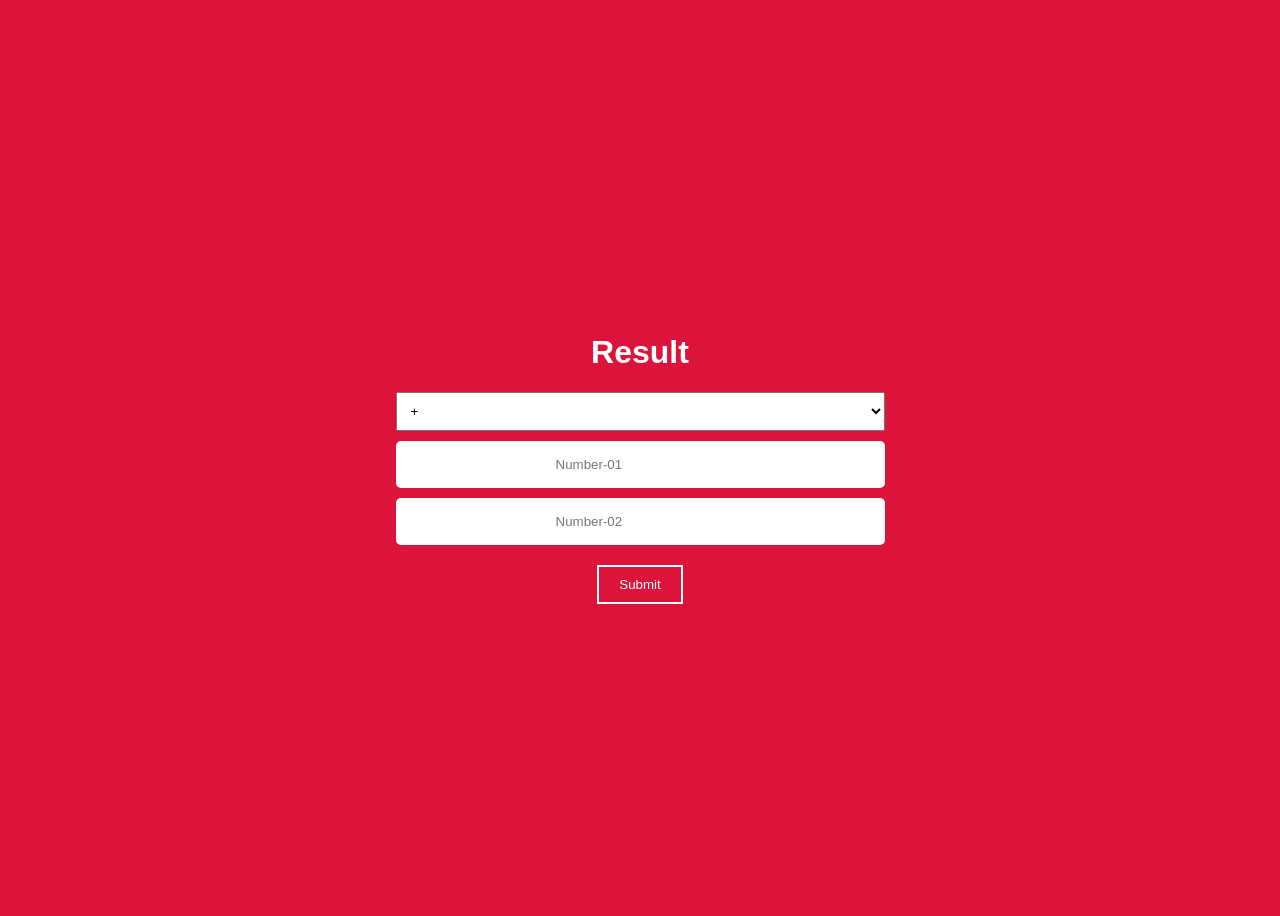
<file: project_five/index.html>
<!DOCTYPE html>
<html lang="en">
<head>
    <meta charset="UTF-8">
    <meta name="viewport" content="width=device-width, initial-scale=1.0">
    <title>Project-05</title>
    <link rel="stylesheet" href="style.css">
</head>
<body>
    
    <div class="main">
        <div class="inputs">
            <h1 class="result">Result</h1>
            <select id="selectOp">
                <option value="plus">+</option>
                <option value="min">-</option>
                <option value="div">/</option>
                <option value="multi">*</option>
            </select>
            <input type="number" class="num1" placeholder="Number-01">
            <input type="number" class="num2" placeholder="Number-02">
        </div>
        <div class="submitBtn">
            <button id="btn">Submit</button>
        </div>
    </div>

    <script src="script.js"></script>
</body>
</html>
</file>
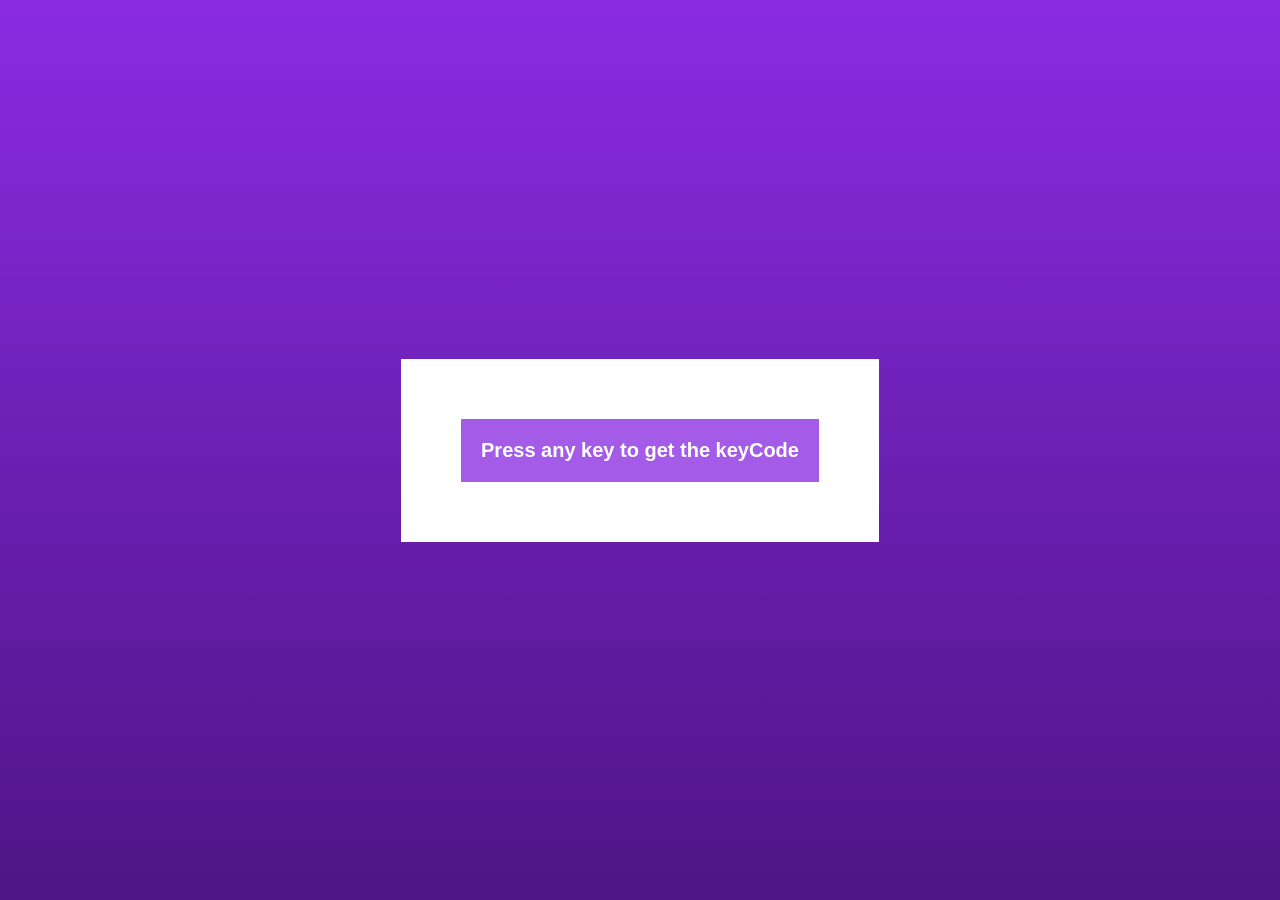
<file: project_four/index.html>
<!DOCTYPE html>
<html lang="en">
<head>
    <meta charset="UTF-8">
    <meta name="viewport" content="width=device-width, initial-scale=1.0">
    <title>KeyCode generator</title>
    <link rel="stylesheet" href="style.css">
</head>
<body>
    
    <div id="insert">
        <div class="key">Press any key to get the keyCode</div>
    </div>

    <script src="script.js"></script>
</body>
</html>
</file>
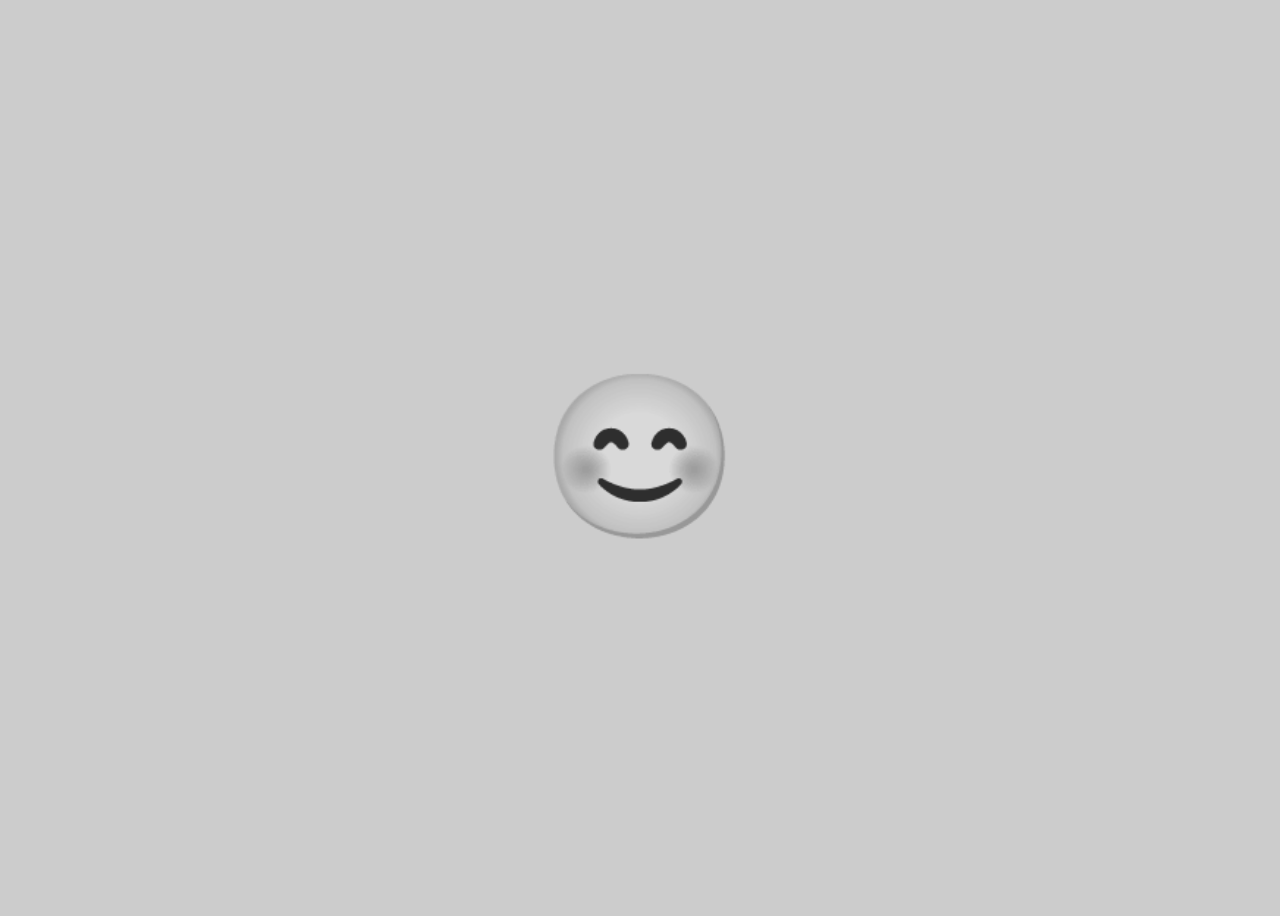
<file: project_one/index.html>
<!DOCTYPE html>
<html lang="en">
<head>
    <meta charset="UTF-8">
    <meta name="viewport" content="width=device-width, initial-scale=1.0">
    <title>Project One DOM</title>
    <link rel="stylesheet" href="style.css">
</head>
<body>
    
    <div id="emoji">😊</div>

    <script src="script.js"></script>
</body>
</html>
</file>
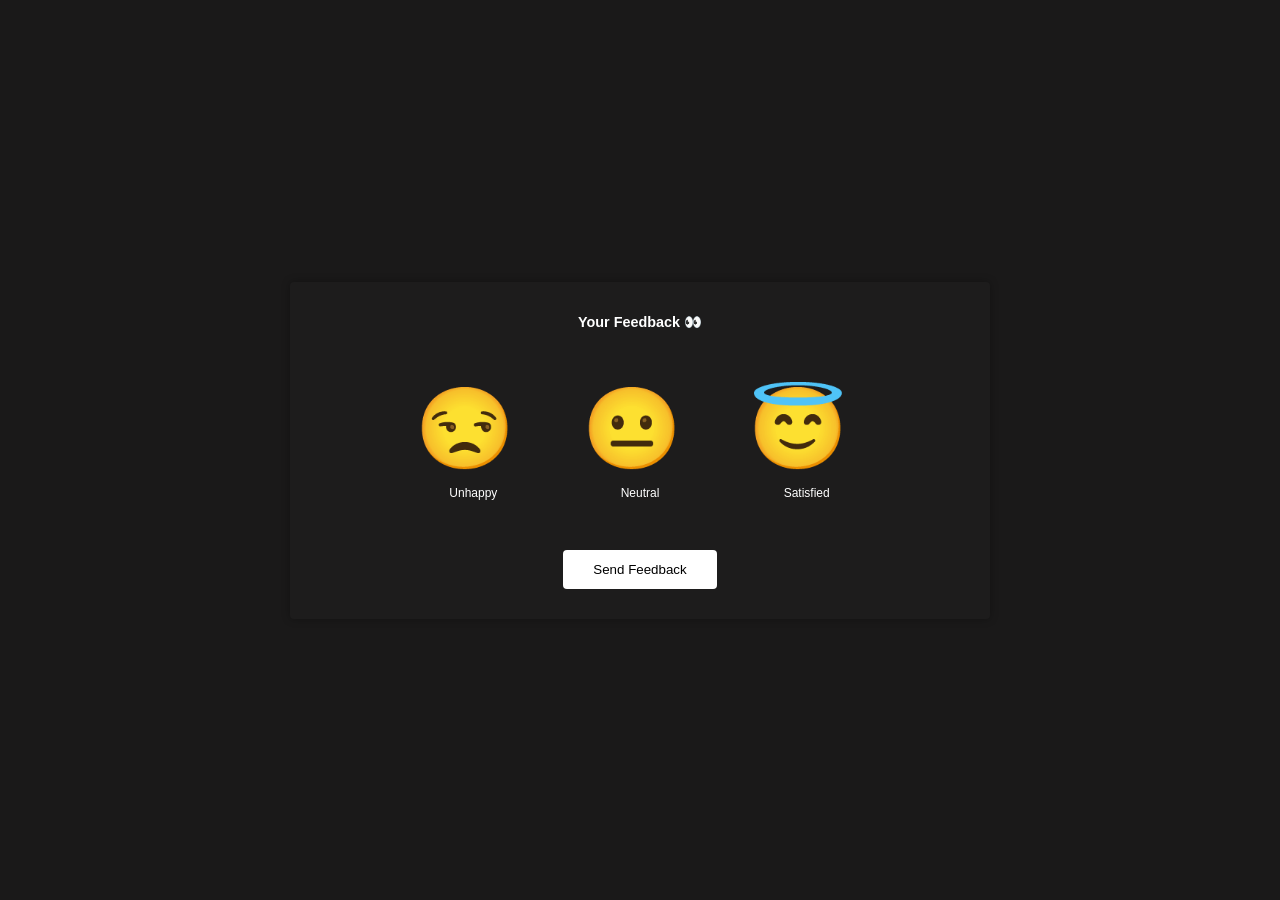
<file: project_three/index.html>
<!DOCTYPE html>
<html lang="en">
  <head>
    <meta charset="UTF-8" />
    <meta name="viewport" content="width=device-width, initial-scale=1.0" />
    <title>Feedback Ui</title>
    <link rel="stylesheet" href="style.css" />
  </head>
  <body>
    <section class="panel-container" id="panel">
      <strong>Your Feedback 👀</strong>
      <div class="ratings-container">
        <div class="container">
          <div class="rating">
            <div class="icon">😒</div>
            <small>Unhappy</small>
          </div>
          <div class="rating">
            <div class="icon">😐</div>
            <small>Neutral</small>
          </div>
          <div class="rating">
            <div class="icon">😇</div>
            <small>Satisfied</small>
          </div>
        </div>
      </div>
      <button class="btn" id="send">Send Feedback</button>
    </section>

    <script src="script.js"></script>
  </body>
</html>
</file>
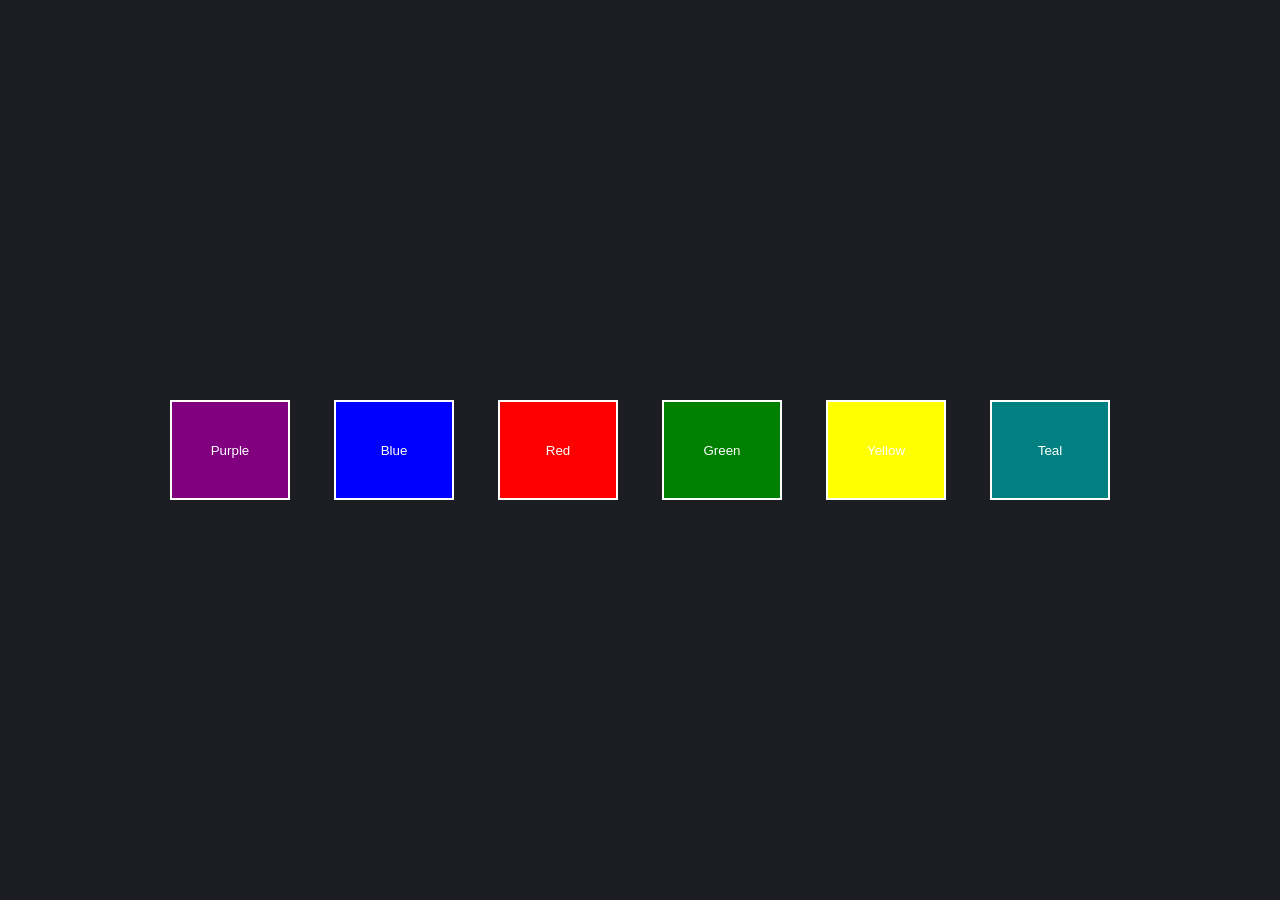
<file: project_two/index.html>
<!DOCTYPE html>
<html lang="en">
<head>
    <meta charset="UTF-8">
    <meta name="viewport" content="width=device-width, initial-scale=1.0">
    <title>Interchangable Website Background Color</title>
    <link rel="stylesheet" href="style.css">
</head>
<body>
    
    <div class="content-container">
        <nav class="nav">
            <input type="button" value="purple" class="btn purple">
            <input type="button" value="blue" class="btn blue">
            <input type="button" value="red" class="btn red">
            <input type="button" value="green" class="btn green">
            <input type="button" value="yellow" class="btn yellow">
            <input type="button" value="teal" class="btn teal">
        </nav>
    </div>

    <script src="script.js"></script>
</body>
</html>
</file>
<file: project_five/style.css>
body{
    height: 100vh;
    display: flex;
    justify-content: center;
    align-items: center;
    background: crimson;
    color: white;
    font-family: sans-serif;
}

.main{
    padding: 5px 0;
    text-align: center;
}

.inputs{
    display: flex;
    flex-direction: column;
}

.inputs input{
    border: none;
    border-radius: 5px;
    padding: 1rem 10rem;
    outline: none;
    margin-bottom: 10px;
}

#selectOp{
    margin-bottom: 10px;
    padding: 10px;
    outline: none;
}

#btn{
    border: none;
    background: transparent;
    color: white;
    padding: 10px 20px;
    border: 2px solid white;
    margin-top: 10px;
    cursor: pointer;
}
</file>
<file: project_four/style.css>
*{
    box-sizing: border-box;
}

body{
    height: 100vh;
    font-family: sans-serif;
    display: flex;
    align-items: center;
    justify-content: center;
    text-align: center;
    overflow: hidden;
    margin: 0;
    background: linear-gradient(blueviolet, rgb(79, 21, 134));
}

#insert{
    background: #fff;
    padding: 50px;
}

.key{
    border: 2px solid #ccc;
    background-color: rgba(137, 43, 226, 0.767);
    border: none;
    color: white;
    display: inline-flex;
    align-items: center;
    font-size: 20px;
    font-weight: bold;
    padding: 20px;
    flex-direction: column;
    margin: 10px;
    min-width: 150px;
    position: relative;
}

.key small{
    position: absolute;
    top: -24px;
    left: 0;
    text-align: center;
    width: 100%;
    color: #555;
    font-size: 14px;
}
</file>
<file: project_one/style.css>
body{
    height: 100vh;
    display: flex;
    flex-direction: column;
    align-items: center;
    justify-content: center;
    background-color: #ccc;
}

#emoji{
    font-size: 10rem;
    filter: grayscale(1);
    cursor: pointer;
    transition-property: transform, filter;
    transition-duration: 200ms;
}

#emoji:hover{
    transform: scale(1.3);
    filter: grayscale(0);
}
</file>
<file: project_three/style.css>
*{
    box-sizing: border-box;
}

body{
    background: rgb(26, 25, 25);
    font-family: sans-serif;
    display: flex;
    justify-content: center;
    align-items: center;
    height: 100vh;
    overflow: hidden;
    margin: 0;
}

.panel-container{
    background: #1d1c1c;
    box-shadow: 0 0 8px rgba(0, 0, 0, 0.3);
    border-radius: 4px;
    font-size: 90%;
    display: flex;
    flex-direction: column;
    justify-content: center;
    align-items: center;
    padding: 30px;
    width: 700px;
    color: #fff;
}

.container{
    display: flex;
    justify-content: center;
    align-items: center;
    text-align: center;
    width: 500px;
}

.panel-container strong{
    line-height: 20px;
    text-align: center;
}

.ratings-container{
    display: flex;
    margin: 20px 0;
}

.rating{
    flex: 1;
    cursor: pointer;
    padding: 20px;
    margin: 10px 5px;
}

.rating:hover,
.rating:active{
    border-radius: 4px;
    background: #ccc;
    transition: 1s ease;
}

.rating .icon{
    width: 40px;
    font-size: 5rem;
    margin-right: 10px;
}

.rating small{
    color: #fff;
    display: inline-block;
    margin: 10px 0 0;
}

.btn{
    background: #fff;
    color: #000;
    border: 0;
    border-radius: 4px;
    padding: 12px 30px;
    cursor: pointer;
    outline: 0;
}

.btn:active{
    transform: scale(0.98);
}

.heart{
    font-size: 3rem;
    margin-bottom: 10px;
}
</file>
<file: project_two/style.css>
*{
    margin: 0;
    padding: 0;
    box-sizing: border-box;
}

body{
    background: rgb(28, 28, 35);
}

.btn{
    padding: 10px 20px;
    cursor: pointer;
    color: #fff;
    border: 2px solid white;
    width: 120px;
    height: 100px;
    margin: 20px;
    text-transform: capitalize;
}

.purple{
    background: purple;
}

.blue{
    background: blue;
}

.red{
    background: red;
}

.green{
    background: green;
}

.yellow{
    background: yellow;
}

.teal{
    background: teal;
}

.content-container{
    height: 100vh;
    display: flex;
    flex-direction: column;
    justify-content: center;
    align-items: center;
}
</file>
